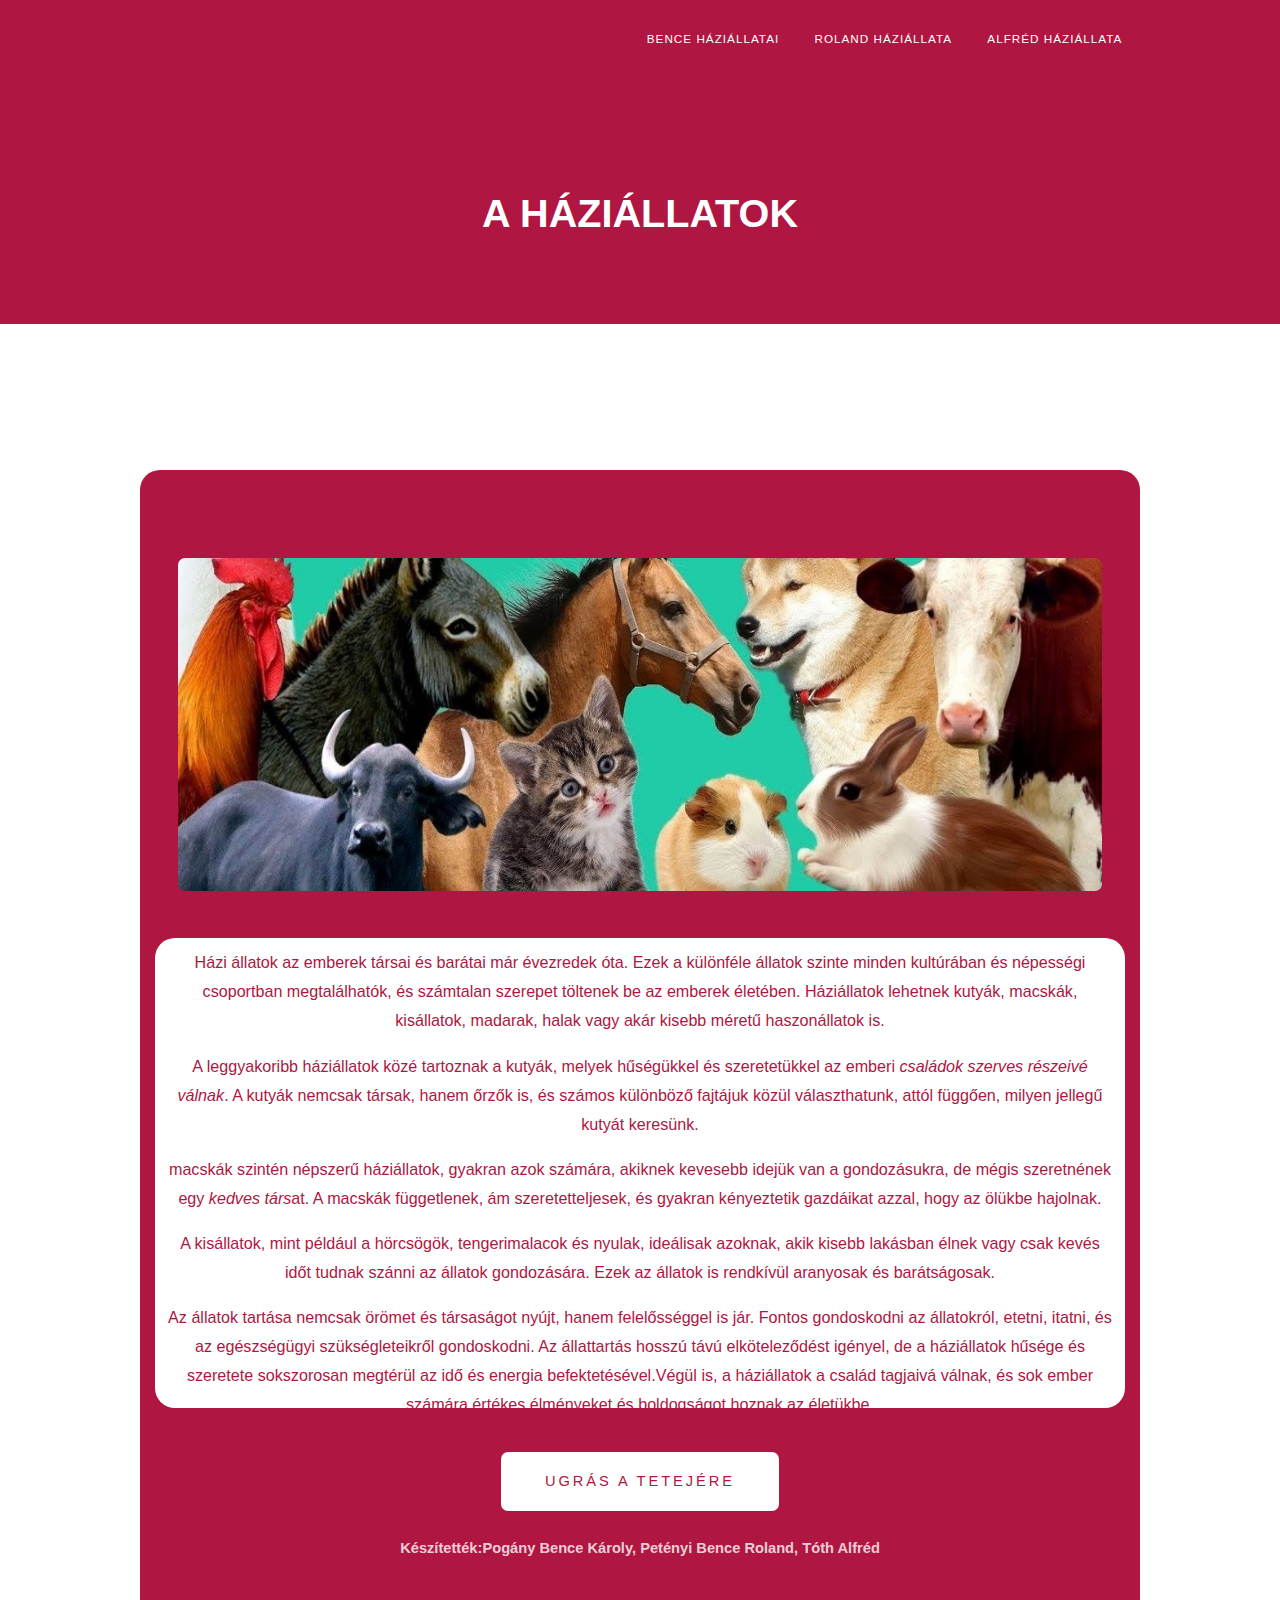
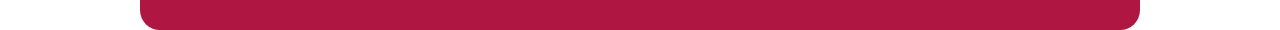
<file: web/index.html>
<!DOCTYPE html>
<html lang="hu">
	<head>
		<link href="https://cdn.jsdelivr.net/npm/bootstrap@5.3.2/dist/css/bootstrap.min.css" rel="stylesheet" integrity="sha384-T3c6CoIi6uLrA9TneNEoa7RxnatzjcDSCmG1MXxSR1GAsXEV/Dwwykc2MPK8M2HN" crossorigin="anonymous">
		
		<meta http-equiv="Content-Type" content="text/html; charset=utf-8" />
		<title>háziállatok</title>
		<meta name="keywords" content="" />
		<link href="style.css" rel="stylesheet" type="text/css"/>


	</head>
	<body>
		<div id="wrapper">
			<div id="header-wrapper">
			<div id="header" class="container">
				<div id="menu">
					<ul>
						<li><a href="tema1/bence.html"  title="Bence háziállatai">Bence háziállatai</a></li>
						<li><a href="tema2/roland.html"  title="Roland háziállata">Roland háziállata</a></li>
						<li><a href="tema3/alfred.html"  title="Alfréd háziállata">Alfréd háziállata</a></li>
					
					</ul>
				</div>
			</div>
			</div>
			<div id="banner">
				<div class="container">
					<div class="title">
						<h2>A háziállatok</h2>
						<span class="byline"></span> 
					</div>
				</div>
			</div>

			
		<div id="page" class="container"></div>
			

			<div id="featured" class="container">	
				
				<div id="extra">
					<div class="row px-3">
						<div class="col-12 px-3">
							<img src="images/háziállatok1.jpeg" alt="" title="" width="1000" height="333" class="my-3 float-end w-98 h-98 m-3 pictures" style="width: 63em;"/>
							
						</div>
					</div>
					<div class="row px-3">
						<div class="col-12 rowcontent">
							<p>Házi állatok az emberek társai és barátai már évezredek óta. Ezek a különféle állatok szinte minden kultúrában és népességi csoportban megtalálhatók, és számtalan szerepet töltenek be az emberek életében. Háziállatok lehetnek <b>kutyák</b>, <b>macskák</b>, <b>kisállatok</b>, <b>madarak</b>, <b>halak</b> vagy akár kisebb méretű haszonállatok is.</p>
							<p>A leggyakoribb háziállatok közé tartoznak a <b>kutyák</b>, melyek hűségükkel és szeretetükkel az emberi <i>családok szerves részeivé válnak</i>. A kutyák nemcsak társak, hanem őrzők is, és számos különböző fajtájuk közül választhatunk, attól függően, milyen jellegű kutyát keresünk.</p>
							<p><b>macskák</b> szintén népszerű háziállatok, gyakran azok számára, akiknek kevesebb idejük van a gondozásukra, de mégis szeretnének egy <i>kedves társ</i>at. A macskák függetlenek, ám szeretetteljesek, és gyakran kényeztetik gazdáikat azzal, hogy az ölükbe hajolnak.</p>
							<p>A kisállatok, mint például a hörcsögök, tengerimalacok és nyulak, ideálisak azoknak, akik kisebb lakásban élnek vagy csak kevés időt tudnak szánni az állatok gondozására. Ezek az állatok is rendkívül aranyosak és barátságosak.</p>
							<p><b>Az állatok tartása nemcsak örömet és társaságot nyújt, hanem felelősséggel is jár.</b> Fontos gondoskodni az állatokról, etetni, itatni, és az egészségügyi szükségleteikről gondoskodni. Az állattartás hosszú távú elköteleződést igényel, de a háziállatok hűsége és szeretete sokszorosan megtérül az idő és energia befektetésével.Végül is, a háziállatok a család tagjaivá válnak, és sok ember számára értékes élményeket és boldogságot hoznak az életükbe.</p>
						</div>
						
					</div>
					<ul class="actions">
						<li><a href="" class="button">Ugrás a tetejére</a></li>
					</ul>
				</div>
				<span style="font-weight: bold;">Készítették:Pogány Bence Károly, Petényi Bence Roland, Tóth Alfréd</span>
		</div>
	
		<script src="https://cdn.jsdelivr.net/npm/bootstrap@5.3.2/dist/js/bootstrap.bundle.min.js" integrity="sha384-C6RzsynM9kWDrMNeT87bh95OGNyZPhcTNXj1NW7RuBCsyN/o0jlpcV8Qyq46cDfL" crossorigin="anonymous"></script>

	</body>
</html>
</file>
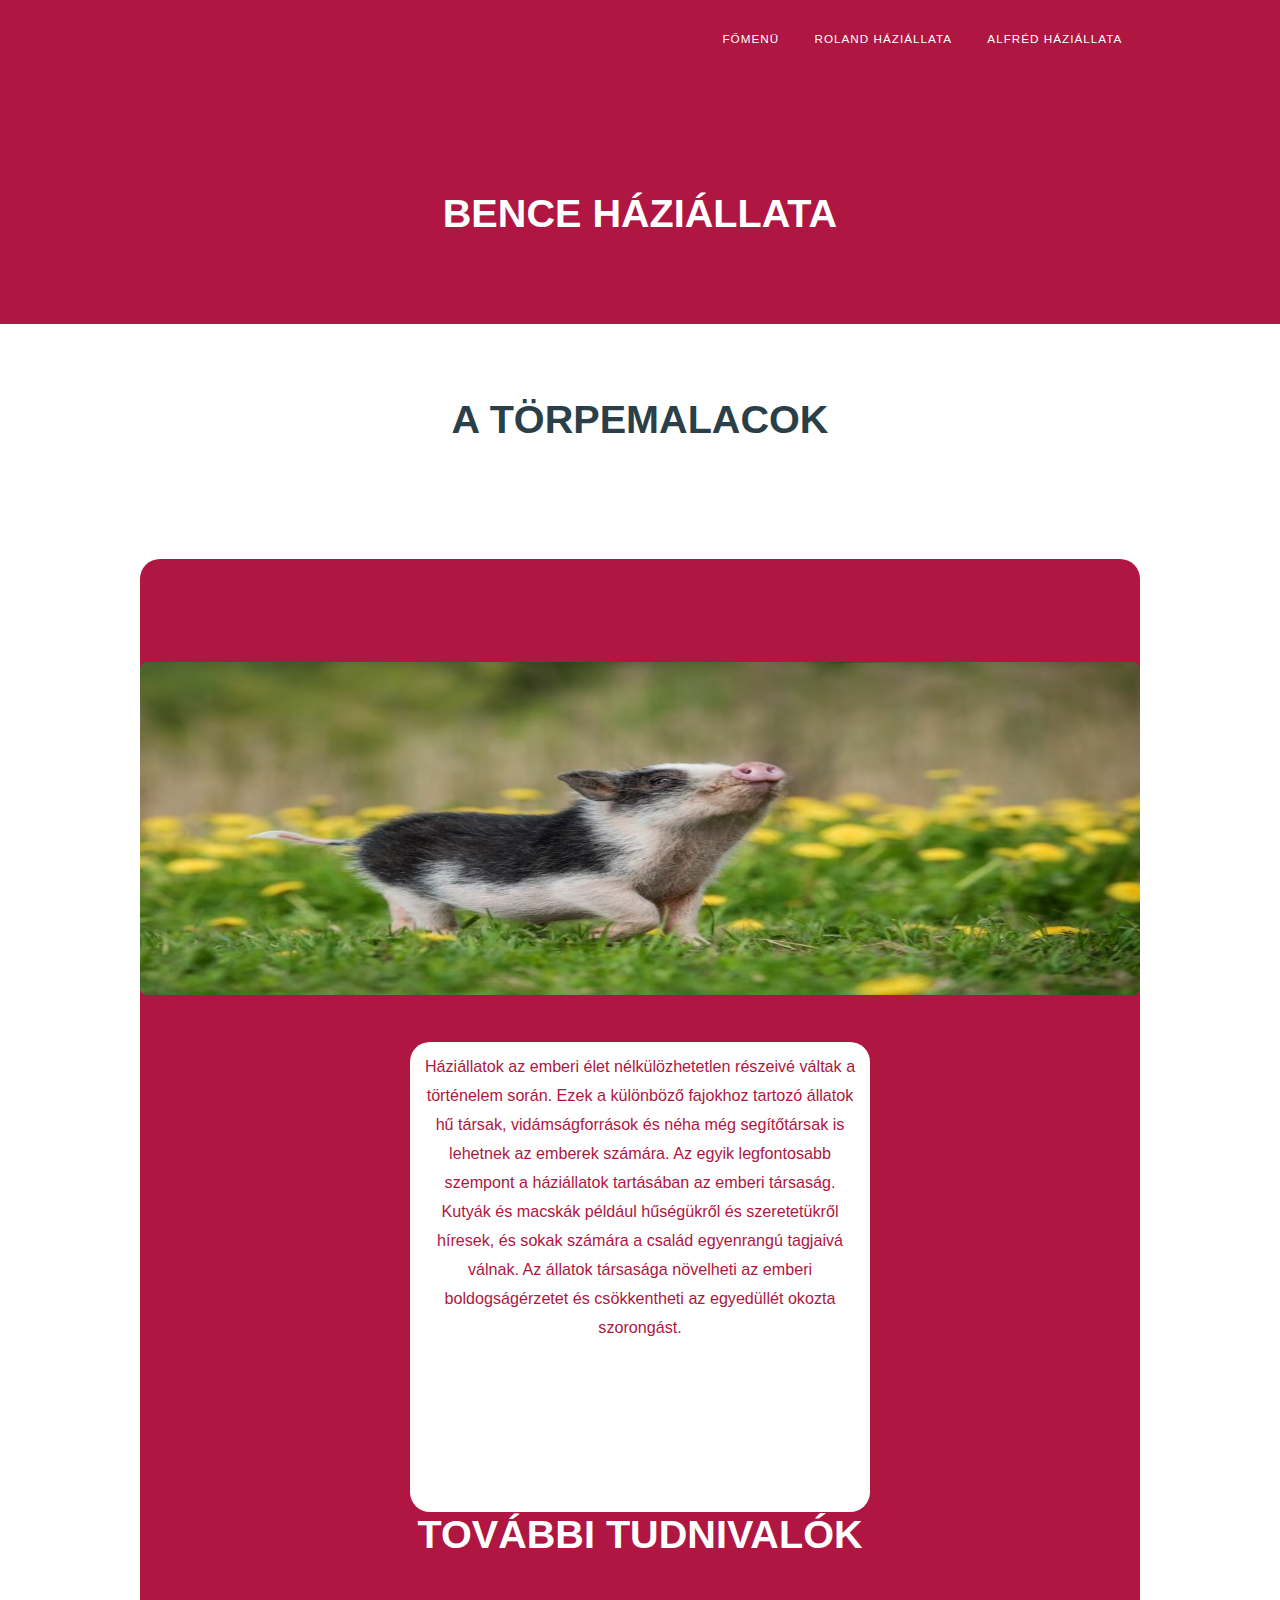
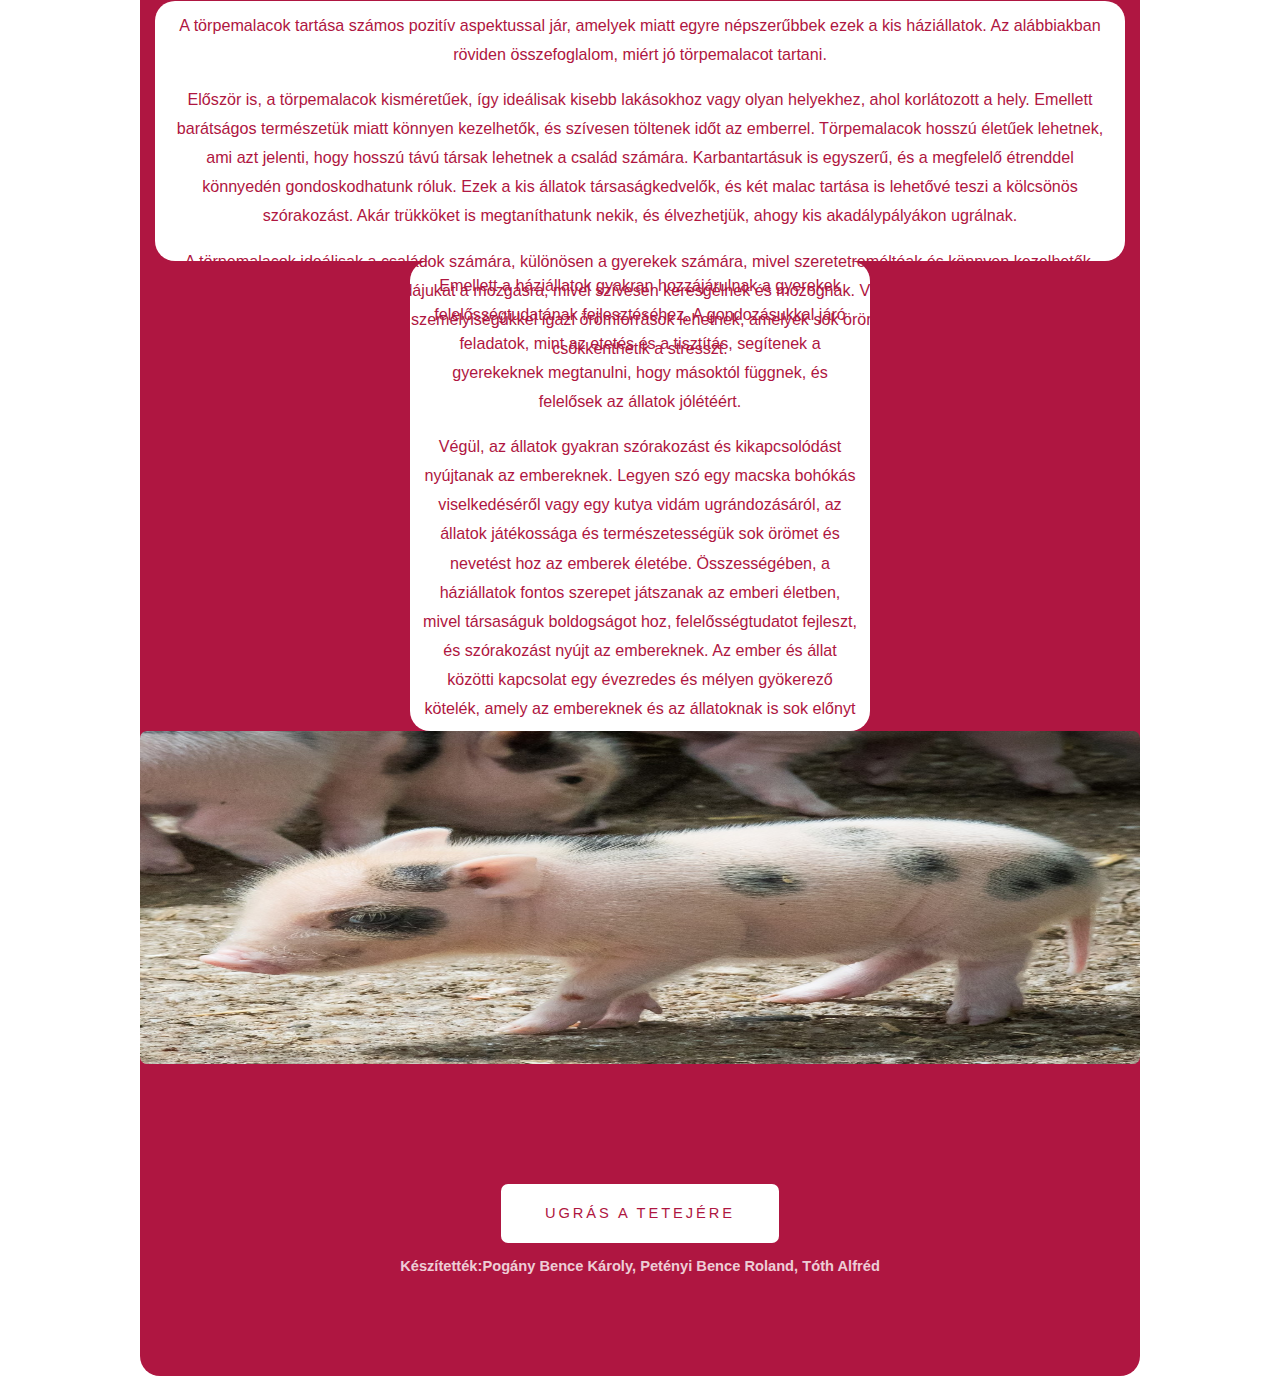
<file: web/tema1/bence.html>
<!DOCTYPE html>
<html lang="hu">
	<head>
		<link href="https://cdn.jsdelivr.net/npm/bootstrap@5.3.2/dist/css/bootstrap.min.css" rel="stylesheet" integrity="sha384-T3c6CoIi6uLrA9TneNEoa7RxnatzjcDSCmG1MXxSR1GAsXEV/Dwwykc2MPK8M2HN" crossorigin="anonymous">
		<meta http-equiv="Content-Type" content="text/html; charset=utf-8" />
		<title>Háziállatok</title>
		<meta name="keywords" content="" />
		<link href="bence.css" rel="stylesheet" type="text/css"/>


	</head>
	<body>
		<div id="wrapper">
			<div id="header-wrapper">
				<div id="header" class="container">
					<div id="menu">
						<ul>
							<li><a href="../index.html" title="főmenü">főmenü</a></li>
							<li><a href="../tema2/roland.html"  title="Roland háziállata">Roland háziállata</a></li>
							<li><a href="../tema3/alfred.html"  title="Alfréd háziállata">Alfréd háziállata</a></li>
						</ul>
					</div>
				</div>
			</div>
			<div id="banner">
				<div class="container">
					<div class="title">
						<h2>Bence háziállata</h2>
					</div>
				</div>
			</div>
		</div>
			
		<div id="page" class="container">
			<div class="title">
				<h2>A Törpemalacok</h2>
					
					
			</div>
		</div>
		<div id="featured" class="container">
			<div id="extra">
				<div class="row px-3">
					<div class="col-6">
						<img src="../images/malac1.jpeg" alt="" width="1000" height="333" class="my-3 float-start w-100 h-100 m-3 pictures"/>
					</div>
					<div class="col-6 col-sm-12 colcontent h-50">
						<p>
							Háziállatok az emberi élet nélkülözhetetlen részeivé váltak a történelem során. Ezek a különböző fajokhoz tartozó állatok hű társak, vidámságforrások és néha még segítőtársak is lehetnek az emberek számára.
							Az egyik legfontosabb szempont a háziállatok tartásában az emberi társaság. Kutyák és macskák például hűségükről és szeretetükről híresek, és sokak számára a család egyenrangú tagjaivá válnak. Az állatok társasága növelheti az emberi boldogságérzetet és csökkentheti az egyedüllét okozta szorongást.
						</p>
					</div>
				</div>
				<div class="title m-5">
					<h2>További tudnivalók</h2>
					<span class="byline"></span> 
				</div>
				<div id="three-column">
					<div class="row px-3">
						<div class="col-12 rowcontent">
							<p>A törpemalacok tartása számos pozitív aspektussal jár, amelyek miatt egyre népszerűbbek ezek a kis háziállatok. Az alábbiakban röviden összefoglalom, miért jó törpemalacot tartani.</p>
							<p>Először is, a törpemalacok kisméretűek, így ideálisak kisebb lakásokhoz vagy olyan helyekhez, ahol korlátozott a hely. Emellett barátságos természetük miatt könnyen kezelhetők, és szívesen töltenek időt az emberrel. Törpemalacok hosszú életűek lehetnek, ami azt jelenti, hogy hosszú távú társak lehetnek a család számára. Karbantartásuk is egyszerű, és a megfelelő étrenddel könnyedén gondoskodhatunk róluk. Ezek a kis állatok társaságkedvelők, és két malac tartása is lehetővé teszi a kölcsönös szórakozást. Akár trükköket is megtaníthatunk nekik, és élvezhetjük, ahogy kis akadálypályákon ugrálnak. </p>
							<p>A törpemalacok ideálisak a családok számára, különösen a gyerekek számára, mivel szeretetreméltóak és könnyen kezelhetők. Emellett ösztönözhetik a gazdájukat a mozgásra, mivel szívesen keresgélnek és mozognak. Végül, a törpemalacok aranyos megjelenésükkel és egyedi személyiségükkel igazi örömforrások lehetnek, amelyek sok örömöt hoznak az életünkbe és csökkenthetik a stresszt.</p>
						</div>
					</div>
					<div class="row px-3">
						<div class="col-6 colcontent">
							<p>Emellett a háziállatok gyakran hozzájárulnak a gyerekek felelősségtudatának fejlesztéséhez. A gondozásukkal járó feladatok, mint az etetés és a tisztítás, segítenek a gyerekeknek megtanulni, hogy másoktól függnek, és felelősek az állatok jólétéért.</p>
							<p>Végül, az állatok gyakran szórakozást és kikapcsolódást nyújtanak az embereknek. Legyen szó egy macska bohókás viselkedéséről vagy egy kutya vidám ugrándozásáról, az állatok játékossága és természetességük sok örömet és nevetést hoz az emberek életébe. Összességében, a háziállatok fontos szerepet játszanak az emberi életben, mivel társaságuk boldogságot hoz, felelősségtudatot fejleszt, és szórakozást nyújt az embereknek. Az ember és állat közötti kapcsolat egy évezredes és mélyen gyökerező kötelék, amely az embereknek és az állatoknak is sok előnyt hoz.</p>
						</div>
						<div class="col-6">
							<img src="../images/malac2.jpg" alt="" width="1000" height="333" class="my-3 float-end w-100 h-100 m-3 pictures"/>
						</div>
					</div>
				</div>
				<ul class="actions">
					<li><a href="" class="button">Ugrás a tetejére</a></li>
				</ul>
				<span style="font-weight: bold;">Készítették:Pogány Bence Károly, Petényi Bence Roland, Tóth Alfréd</span>
			</div>
			
		</div>
		<script src="https://cdn.jsdelivr.net/npm/bootstrap@5.3.2/dist/js/bootstrap.bundle.min.js" integrity="sha384-C6RzsynM9kWDrMNeT87bh95OGNyZPhcTNXj1NW7RuBCsyN/o0jlpcV8Qyq46cDfL" crossorigin="anonymous"></script>
	</body>
</html>
</file>
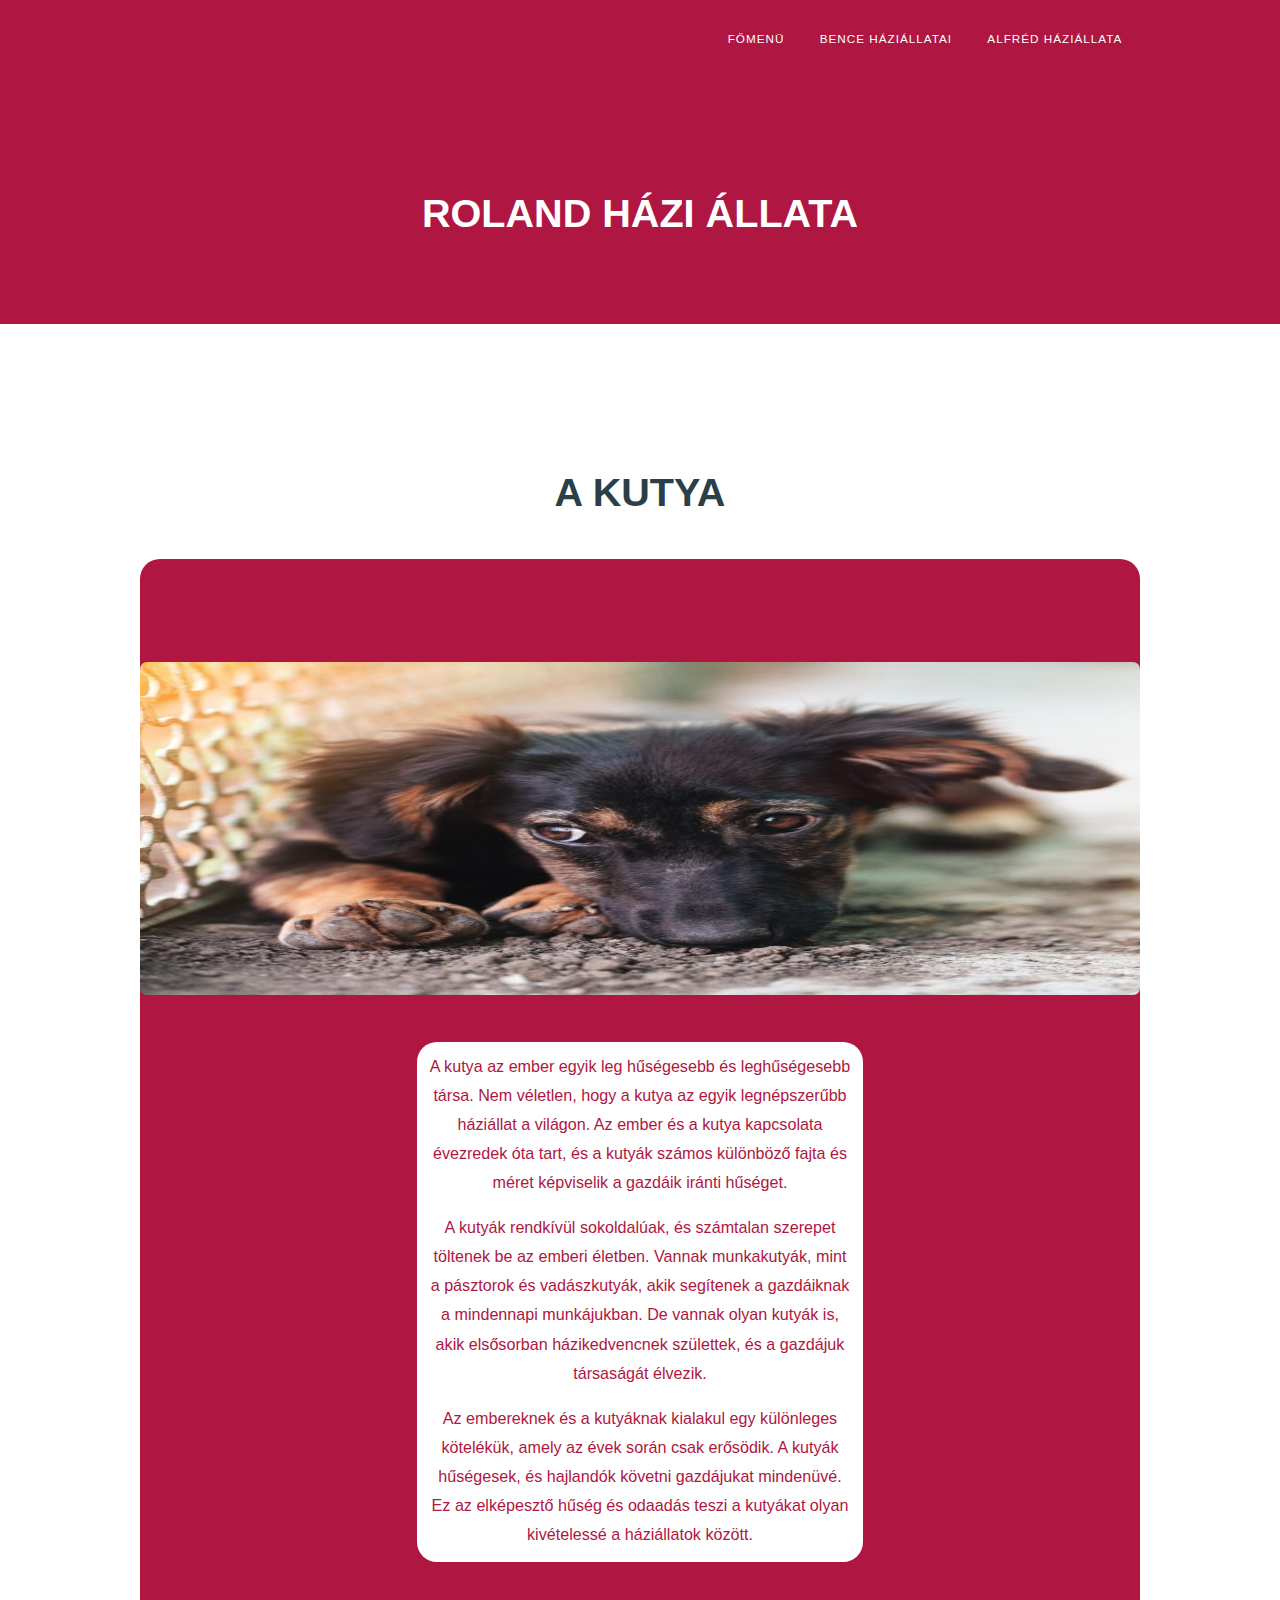
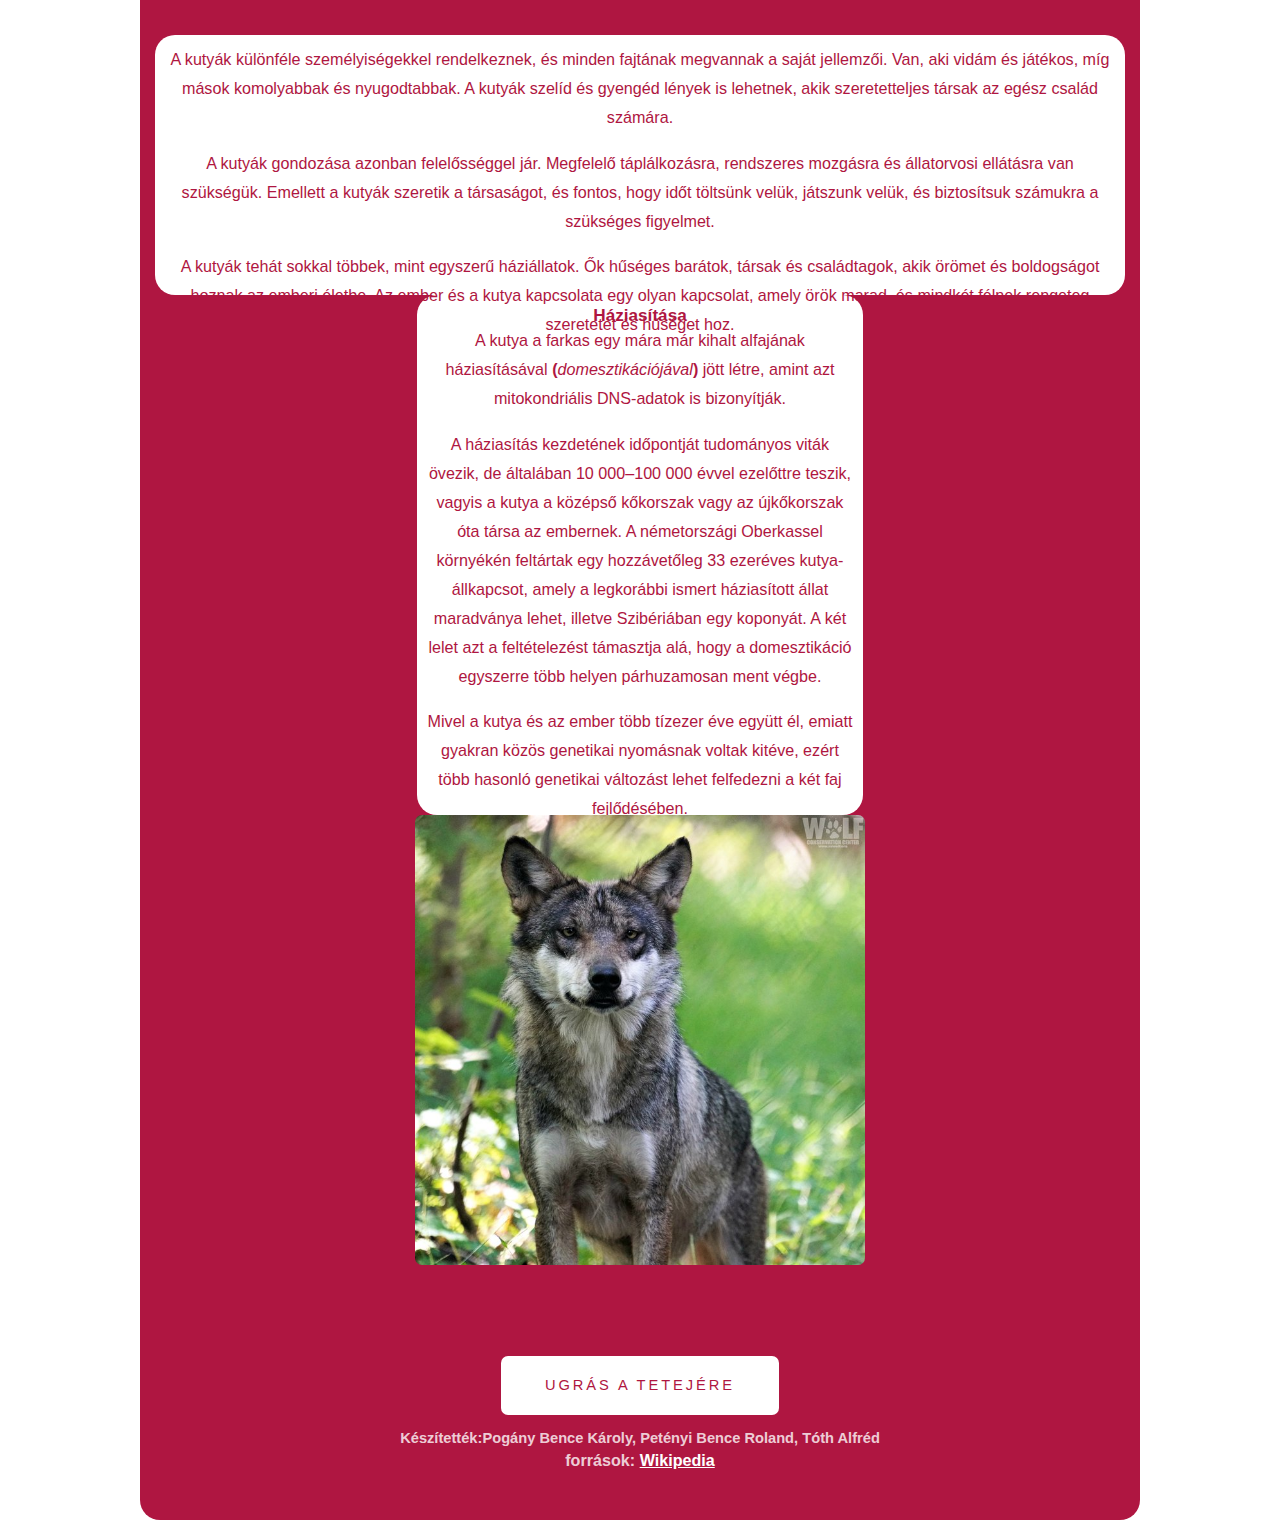
<file: web/tema2/roland.html>
<!DOCTYPE html>
<html lang="hu">
	<head>
		<link href="https://cdn.jsdelivr.net/npm/bootstrap@5.3.2/dist/css/bootstrap.min.css" rel="stylesheet" integrity="sha384-T3c6CoIi6uLrA9TneNEoa7RxnatzjcDSCmG1MXxSR1GAsXEV/Dwwykc2MPK8M2HN" crossorigin="anonymous">
		<meta http-equiv="Content-Type" content="text/html; charset=utf-8" />
		<title></title>
		<meta name="keywords" content="" />
		<link href="roland.css" rel="stylesheet" type="text/css"/>

	</head>
	<body>
		<div id="wrapper">
			<div id="header-wrapper">
			<div id="header" class="container">
				<div id="menu">
					<ul>
						<li><a href="../index.html"  title="főmenü">főmenü</a></li>
						<li><a href="../tema1/bence.html"  title="Bence háziállatai">Bence háziállatai</a></li>
						<li><a href="../tema3/alfred.html"  title="Alfréd háziállata">Alfréd háziállata</a></li>
					</ul>
				</div>
			</div>
			</div>
			<div id="banner">
				<div class="container">
					<div class="title">
						<h2>Roland házi állata</h2>
					</div>
				</div>
			</div>

			
		<div id="page" class="container"></div>
			
		<div class="title">
			<h2 style="text-align: center;">A kutya</h2>	
		</div>
		
		</div>
		<div id="featured" class="container">
			
			<div id="extra">
				<div class="row px-3" >
					<div class="col-6">
						<img src="../images/kutya.jpg" alt="" width="1000" height="333" class="my-3 float-start w-100 h-100 m-3"/>
					</div>
					<div class="col-6 col-sm-12 colcontent">
						<p>A kutya az ember egyik leg hűségesebb és leghűségesebb társa. Nem véletlen, hogy a kutya az egyik legnépszerűbb háziállat a világon. Az ember és a kutya kapcsolata évezredek óta tart, és a kutyák számos különböző fajta és méret képviselik a gazdáik iránti hűséget.</p>
						<p>A kutyák rendkívül sokoldalúak, és számtalan szerepet töltenek be az emberi életben. Vannak munkakutyák, mint a pásztorok és vadászkutyák, akik segítenek a gazdáiknak a mindennapi munkájukban. De vannak olyan kutyák is, akik elsősorban házikedvencnek születtek, és a gazdájuk társaságát élvezik.</p>
						<p>Az embereknek és a kutyáknak kialakul egy különleges kötelékük, amely az évek során csak erősödik. A kutyák hűségesek, és hajlandók követni gazdájukat mindenüvé. Ez az elképesztő hűség és odaadás teszi a kutyákat olyan kivételessé a háziállatok között.</p>
					</div>
				</div>
				</div>
					<div class="row px-3">
						
						<div class="col-12 rowcontent">
							<p>A kutyák különféle személyiségekkel rendelkeznek, és minden fajtának megvannak a saját jellemzői. Van, aki vidám és játékos, míg mások komolyabbak és nyugodtabbak. A kutyák szelíd és gyengéd lények is lehetnek, akik szeretetteljes társak az egész család számára.</p>
							<p>A kutyák gondozása azonban felelősséggel jár. Megfelelő táplálkozásra, rendszeres mozgásra és állatorvosi ellátásra van szükségük. Emellett a kutyák szeretik a társaságot, és fontos, hogy időt töltsünk velük, játszunk velük, és biztosítsuk számukra a szükséges figyelmet.</p>
							<p>A kutyák tehát sokkal többek, mint egyszerű háziállatok. Ők hűséges barátok, társak és családtagok, akik örömet és boldogságot hoznak az emberi életbe. Az ember és a kutya kapcsolata egy olyan kapcsolat, amely örök marad, és mindkét félnek rengeteg szeretetet és hűséget hoz.</p>
						</div>
					</div>

					<div class="m-5"></div>

					<div class="row px-3 ">
						<div class="col-5 col-sm-12 colcontent">
							<h3><span style="font-weight: bold;">Háziasítása</span></h3>
							<p>A kutya a farkas egy mára már kihalt alfajának háziasításával <strong style="font-weight:bold;">(</strong style="font-weight:bold;"><i>domesztikációjával</i><strong style="font-weight:bold;">)</strong style="font-weight:bold;"> jött létre, amint azt mitokondriális DNS-adatok is bizonyítják.</p>
							<p>A háziasítás kezdetének időpontját tudományos viták övezik, de általában 10 000–100 000 évvel ezelőttre teszik, vagyis a kutya a középső kőkorszak vagy az újkőkorszak óta társa az embernek. A németországi Oberkassel környékén feltártak egy hozzávetőleg 33 ezeréves kutya-állkapcsot, amely a legkorábbi ismert háziasított állat maradványa lehet, illetve Szibériában egy koponyát. A két lelet azt a feltételezést támasztja alá, hogy a domesztikáció egyszerre több helyen párhuzamosan ment végbe.</p>
							<p>Mivel a kutya és az ember több tízezer éve együtt él, emiatt gyakran közös genetikai nyomásnak voltak kitéve, ezért több hasonló genetikai változást lehet felfedezni a két faj fejlődésében.</p>
						</div>
						<div class="col-5 my-3 float-end m-3">
							<img src="../images/farkas.jpg" alt="farkas" width="450" height="450" class="my-3 float-end m-3"/>
						</div>
					</div>
				<ul class="actions">
					<li><a href="" class="button">Ugrás a tetejére</a></li>
				</ul>
				<span style="font-weight: bold;">Készítették:Pogány Bence Károly, Petényi Bence Roland, Tóth Alfréd</span>
				<p><span style="font-weight: bold;">források: <a href="https://hu.wikipedia.org/wiki/Kutya" target="_blank">Wikipedia</a></span></p>
			</div>
			
		</div>
		<script src="https://cdn.jsdelivr.net/npm/bootstrap@5.3.2/dist/js/bootstrap.bundle.min.js" integrity="sha384-C6RzsynM9kWDrMNeT87bh95OGNyZPhcTNXj1NW7RuBCsyN/o0jlpcV8Qyq46cDfL" crossorigin="anonymous"></script>
	</body>
</html>
</file>
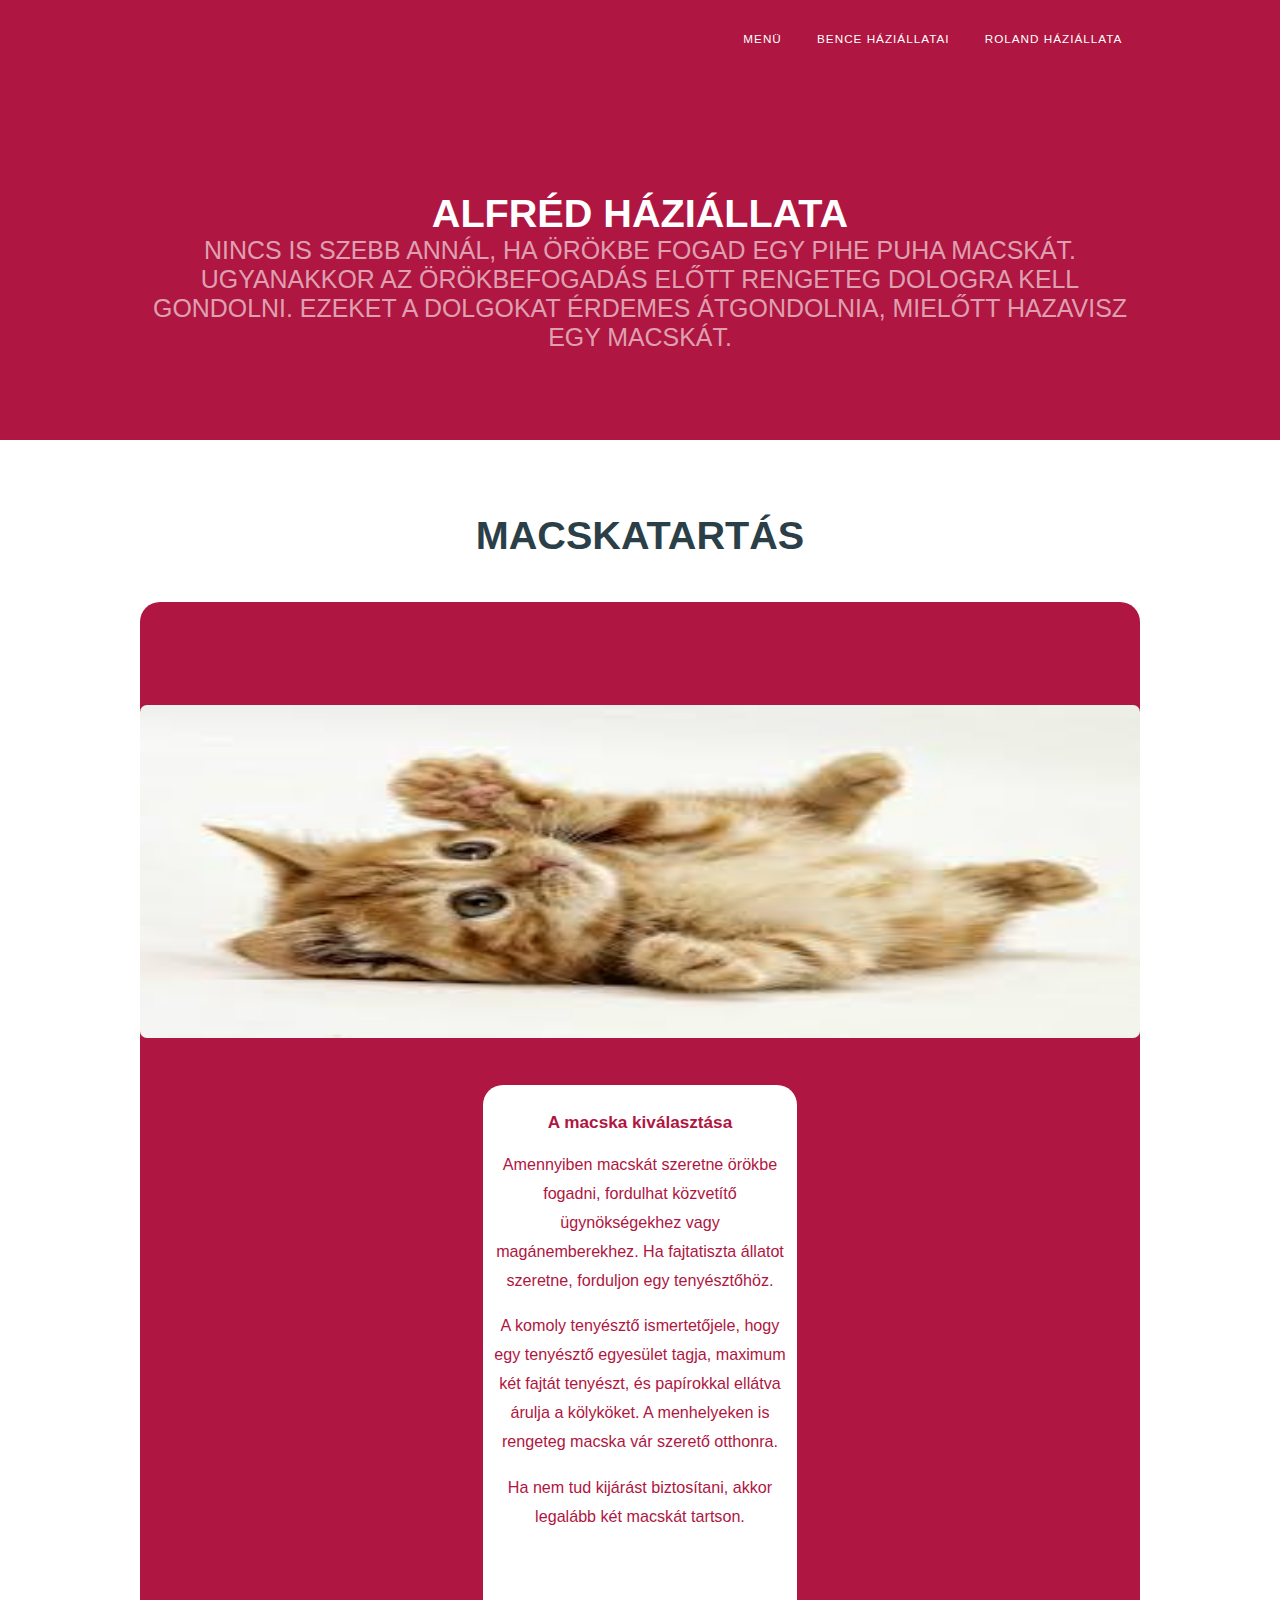
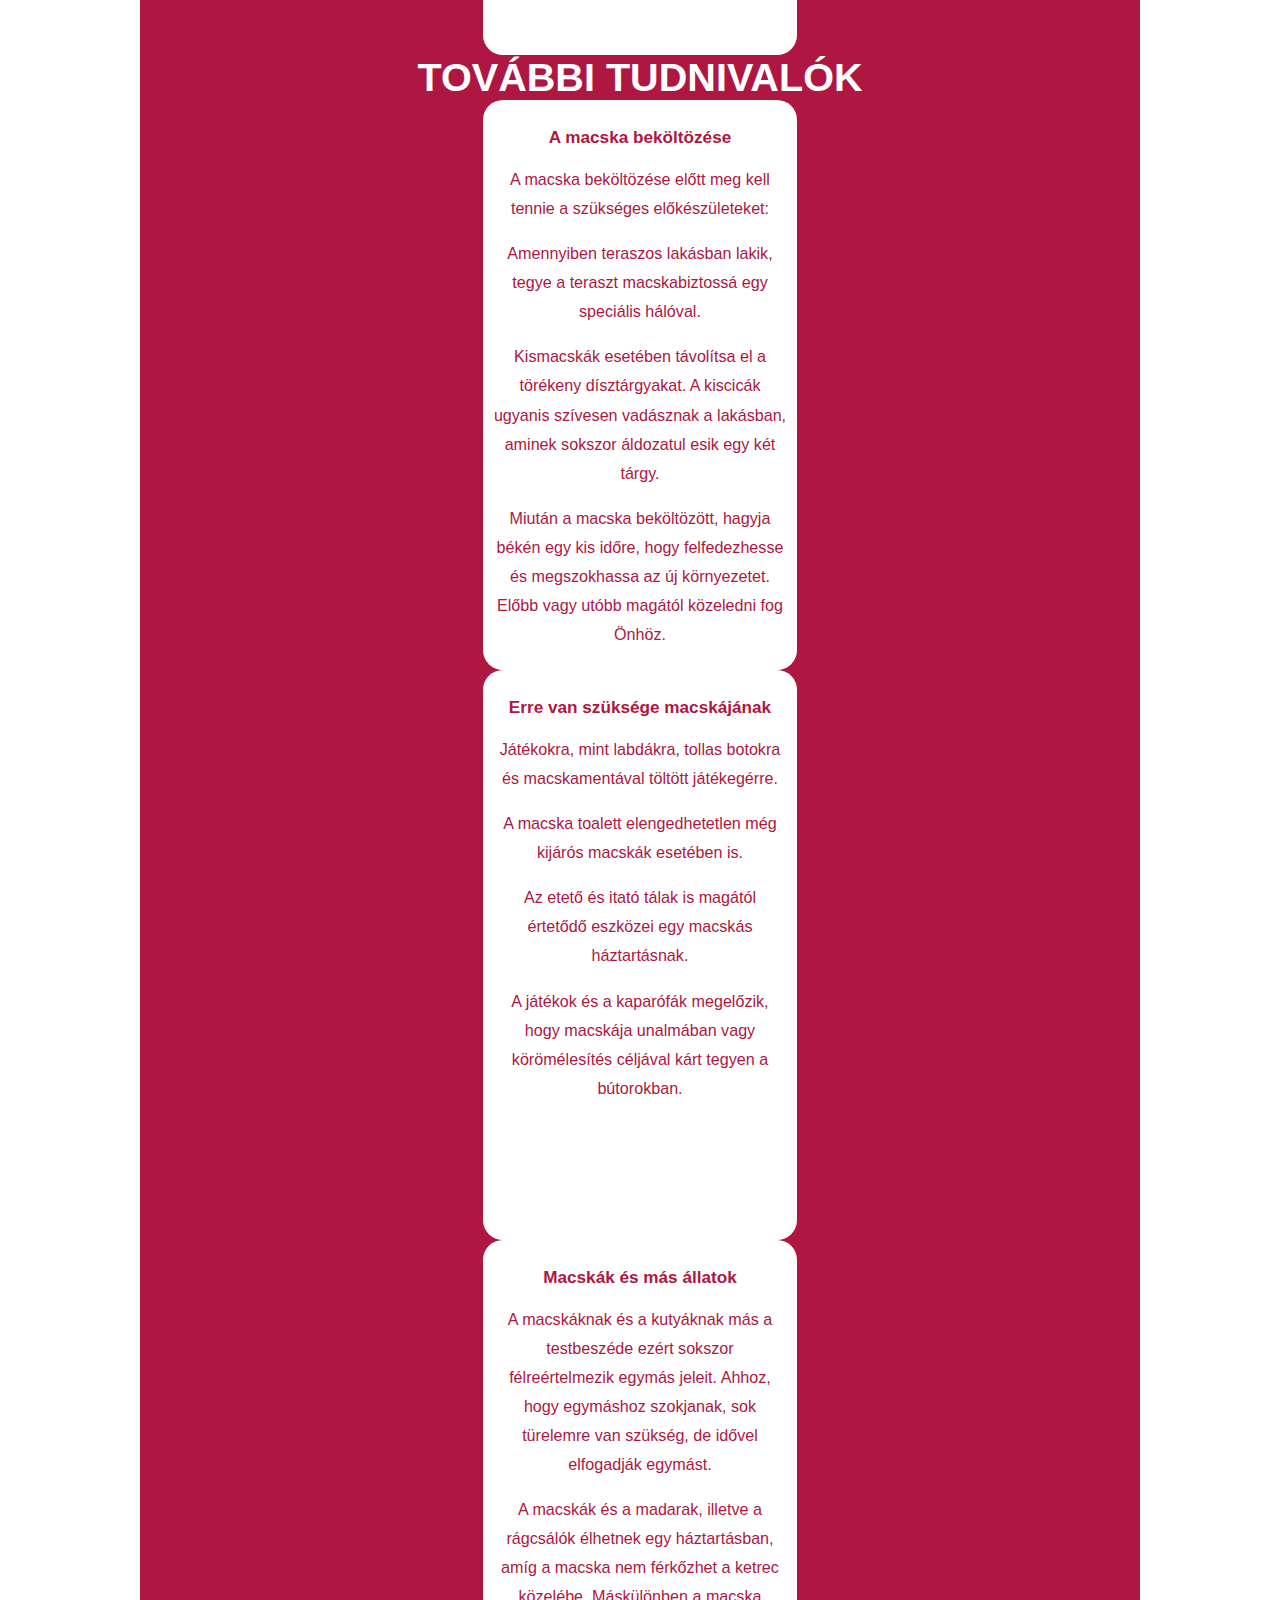
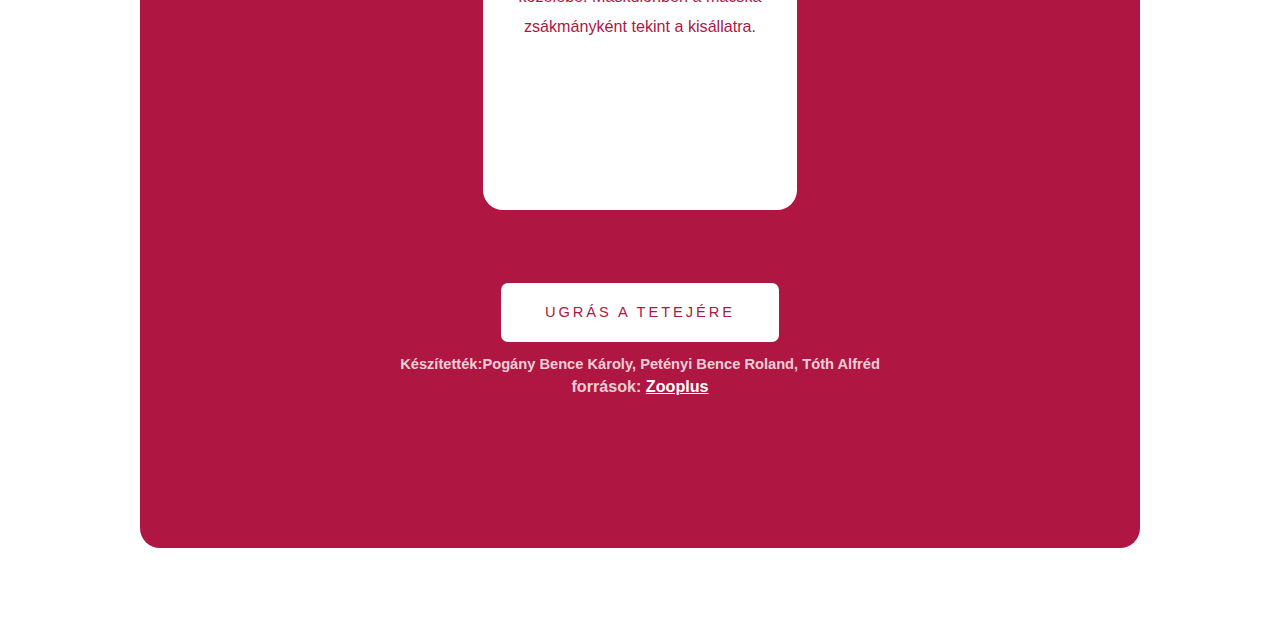
<file: web/tema3/alfred.html>
<!DOCTYPE html>
<html lang="hu">
	<head>
		<link href="https://cdn.jsdelivr.net/npm/bootstrap@5.3.2/dist/css/bootstrap.min.css" rel="stylesheet" integrity="sha384-T3c6CoIi6uLrA9TneNEoa7RxnatzjcDSCmG1MXxSR1GAsXEV/Dwwykc2MPK8M2HN" crossorigin="anonymous">
		<meta http-equiv="Content-Type" content="text/html; charset=utf-8" />
		<title></title>
		<meta name="keywords" content="" />
		<link href="alfred.css" rel="stylesheet" type="text/css"/>

	</head>
	<body>
		<div id="wrapper">
			<div id="header-wrapper">
			<div id="header" class="container">
				<div id="menu">
					<ul>
						<li><a href="../index.html"  title="Külső kábelek">menü</a></li>
						<li><a href="../tema1/bence.html"  title="Bence háziállatai">Bence háziállatai</a></li>
						<li><a href="../tema2/roland.html" title="Roland háziállata">Roland háziállata</a></li>
					
					</ul>
				</div>
			</div>
			</div>
			<div id="banner">
				<div class="container">
					<div class="title">
						<h2>Alfréd háziállata</h2>
						<span class="byline">
							Nincs is szebb annál, ha örökbe fogad egy pihe puha macskát. Ugyanakkor az örökbefogadás előtt rengeteg dologra kell gondolni. Ezeket a dolgokat érdemes átgondolnia, mielőtt hazavisz egy macskát.	
						</span> 
					</div>
				</div>
			</div>

			
			<div id="page" class="container">
			
		<div class="title">
			<h2>Macskatartás</h2>
				<p class="bek1"></p>
				
		</div>

		<div id="featured">
			<div id="extra" class="container">
				<div class="row px-3">
					<div class="col-6">
						<img src="../images/macska.jpg" alt="" width="1000" height="333" class="my-3 float-start w-100 h-100 m-3"/>
					</div>
					<div class="col-6 col-sm-12 colcontent">
						<h3><span style="font-weight: bold;">A macska kiválasztása</span></h3>
						<p>Amennyiben macskát szeretne örökbe fogadni, fordulhat közvetítő ügynökségekhez vagy magánemberekhez. Ha fajtatiszta állatot szeretne, forduljon egy tenyésztőhöz.</p>
						<p>A komoly tenyésztő ismertetőjele, hogy egy tenyésztő egyesület tagja, maximum két fajtát tenyészt, és papírokkal ellátva árulja a kölyköket. A menhelyeken is rengeteg macska vár szerető otthonra.</p>
						<p>Ha nem tud kijárást biztosítani, akkor legalább két macskát tartson.</p>
					</div>
				</div>

				<div class="title m-5">
					<h2>További tudnivalók</h2>
				<div id="three-column">
					<div class="row px-3">
						
					
						<div class="col-4 col-sm-6 colcontent">
							<h3><span style="font-weight: bold;">A macska beköltözése</span></h3>
							<p>A macska beköltözése előtt meg kell tennie a szükséges előkészületeket:</p>
							<p>Amennyiben teraszos lakásban lakik, tegye a teraszt macskabiztossá egy speciális hálóval.</p>
							<p>Kismacskák esetében távolítsa el a törékeny dísztárgyakat. A kiscicák ugyanis szívesen vadásznak a lakásban, aminek sokszor áldozatul esik egy két tárgy.</p>
							<p>Miután a macska beköltözött, hagyja békén egy kis időre, hogy felfedezhesse és megszokhassa az új környezetet. Előbb vagy utóbb magától közeledni fog Önhöz.</p>
						</div>
					
						<div class="col-4 col-sm-6 colcontent">
							<h3><span style="font-weight: bold;">Erre van szüksége macskájának</span></h3>
							<p>Játékokra, mint labdákra, tollas botokra és macskamentával töltött játékegérre.</p>
							<p>A macska toalett elengedhetetlen még kijárós macskák esetében is.</p>
							<p>Az etető és itató tálak is magától értetődő eszközei egy macskás háztartásnak.</p>
							<p>A játékok és a kaparófák megelőzik, hogy macskája unalmában vagy körömélesítés céljával kárt tegyen a bútorokban.</p>
						</div>
					
						<div class="col-4 col-sm-6 colcontent">
							<h3><span style="font-weight: bold;">Macskák és más állatok	</span></h3>
							<p>A macskáknak és a kutyáknak más a testbeszéde ezért sokszor félreértelmezik egymás jeleit. Ahhoz, hogy egymáshoz szokjanak, sok türelemre van szükség, de idővel elfogadják egymást.</p>
							<p>A macskák és a madarak, illetve a rágcsálók élhetnek egy háztartásban, amíg a macska nem férkőzhet a ketrec közelébe. Máskülönben a macska zsákmányként tekint a kisállatra.</p>
						</div>
					</div>
				</div>
				<ul class="actions">
					<li><a href="" class="button">Ugrás a tetejére</a></li>
				</ul>
				<span style="font-weight: bold;">Készítették:Pogány Bence Károly, Petényi Bence Roland, Tóth Alfréd</span>
				<p><span style="font-weight: bold;">források: <a href="https://www.zooplus.hu/magazin/macska-magazin/macskatartas" target="_blank">Zooplus</a></span></p>
			</div>
			
		</div>

		<script src="https://cdn.jsdelivr.net/npm/bootstrap@5.3.2/dist/js/bootstrap.bundle.min.js" integrity="sha384-C6RzsynM9kWDrMNeT87bh95OGNyZPhcTNXj1NW7RuBCsyN/o0jlpcV8Qyq46cDfL" crossorigin="anonymous"></script>
	</body>
</html>
</file>
<file: web/style.css>
html, body
	{
		height: 100%;
	}
	
	body
	{
		margin: 0px;
		padding: 0px;
		background: #333333;
		font-family: 'Varela', sans-serif;
		font-size: 11pt;
		font-weight: 300;
		color: #656565;
	}
	
	
	h1, h2, h3
	{
		margin: 0;
		padding: 0;
		font-weight: 700;
		color: #2B3F48;
	}
	
	p{
		font-size: 110%;
	}

	p, ol, ul
	{
		margin-top: 0;
	}
	
	ol, ul
	{
		padding: 0;
		list-style: none;
	}
	
	ul.actions
	{
		text-align: center;
	}
		
		
	
	p
	{
		line-height: 180%;
	}
	
	
	a
	{
		color: #0000FF;
	}
	
	a:hover
	{
		text-decoration: none;
	}
	
	.container
	{
		overflow: hidden;
		margin: 0em auto;
		width: 1000px;
	}
	
	.image
	{
		display: inline-block;
	}
	
	.image img
	{
		display: block;
		width: 100%;
	}
	
	.image-full
	{
		display: block;
		width: 100%;
		margin: 0 0 2em 0;
	}
	
	.image-left
	{
		float: left;
		margin: 0 2em 2em 0;
	}
	
	.image-centered
	{
		display: block;
		margin: 0 0 2em 0;
	}
	
	.image-centered img
	{
		margin: 0 auto;
		width: auto;
	}

	ul.staff
	{
		margin-bottom: 3em;
	}

	ul.staff li
	{
		display: inline-block;
	}
	
	ul.staff li img
	{
		width: 80%;
		border-radius: 50%;
	}

	ul.contact
	{
		margin: 0;
		padding: 2em 0em 0em 0em;
		list-style: none;
	}
	
	ul.contact li
	{
		display: inline-block;
		padding: 0em 0.30em;
		font-size: 1em;
	}
	
	ul.contact li span
	{
		display: none;
		margin: 0;
		padding: 0;
	}
	
	ul.contact li a
	{
		color: #FFF;
	}
	
	ul.contact li a:before
	{
		display: inline-block;
		background: #3f3f3f;
		width: 40px;
		height: 40px;
		line-height: 40px;
		border-radius: 20px;
		text-align: center;
		color: #FFFFFF;
	}
	


	.button
	{
		display: inline-block;
		padding: 0em 3em;
		background: #af1641;
		border-radius: 7px;
		letter-spacing: 0.20em;
		line-height: 4em;
		text-decoration: none;
		text-transform: uppercase;
		font-weight: 400;
		font-size: 1em;
		color: #FFF;
	}
	
	.button:before
	{
		display: inline-block;
		background: #FFC31F;
		margin-right: 1em;
		width: 40px;
		height: 40px;
		line-height: 40px;
		border-radius: 20px;
		text-align: center;
		color: #272925;
	}

	.title
	{
		margin-bottom: 3em;
	}
	
	.title h2
	{
		text-transform: uppercase;
		font-size: 2.7em;
	}
	
	.title .byline
	{
		font-size: 1.7em;
		color: #6F6F6F;
	}
		
	.box1,
	.box2,
	.box3,
	.box4
	{
		width: 235px;
	}
	
.box1,.box2,.box3{
					float: left;
					margin-right: 20px;
	}
	
	.box4
	{
		float: right;
	}
	
	.boxA,
	.boxB,
	.boxC
	{
		width: 320px;
	}

	.boxA,
	.boxB
	{
		float: left;
		margin-right: 20px;
	}
	
	.boxC
	{
		float: right;
	}

	.tbox1,
	.tbox2
	{
		width: 575px;
	}
	
	.tbox1
	{
		float: left;
	}

	.tbox2
	{
		float: right;
	}
	
	#wrapper
	{
		background: #FFF;
	}

	#header-wrapper
	{
		background: #af1641;
	}

	#header
	{
		position: relative;
		padding: 3em 0em;
	}

	#logo
	{
		position: absolute;
		top: 1em;
		left: 0;
	}
	
	#logo h1
	{
		color: #FFF;
	}
	
	#logo a
	{
		text-decoration: none;
		text-transform: uppercase;
		color: #FFF;
	}

	#menu
	{
		position: absolute;
		top: 2em;
		right: 0;
	}
	
	#menu ul
	{
		display: inline-block;
	}
	
	#menu li
	{
		display: block;
		float: left;
		text-align: center;
	}
	
	#menu li a, #menu li span
	{
		padding: 1em 1.5em;
		letter-spacing: 1px;
		text-decoration: none;
		text-transform: uppercase;
		font-size: 0.8em;
		color: #FFF;
	}
	
	#menu li:hover a, #menu li.active a, #menu li.active span
	{
		background: #dc572e;
		border-radius: 7px;
		color: #FFF;
	}
	
	#menu .current_page_item a
	{
		background: #af1641;
		color: #FFF;
	}
	
	#banner
	{
		overflow: hidden;
		padding: 7em 0em 5em 0em;
		background: #af1641;
		background-size: cover;
		text-align: center;
		color: rgba(255,255,255,.8);
	}

	#banner .title
	{
		margin-bottom: 1em;
		text-transform: uppercase !important;
	}

	#banner .title h2
	{
		color: #FFF;
	}

	#banner .title .byline
	{
		color: rgba(255,255,255,.6);
	}
	
	#banner .button
	{
		margin-top: 3em;
		background: #dc572e !important;
	}


	#page
	{
		padding: 5em 0em;
		text-align: center;
	}
	
	#page .button
	{
		margin-top: 2em;
		display: inline-block;
		text-align: center;
	}

	#featured
	{
		overflow: hidden;
		padding: 5em 0em;
		background: #af1641;
		color: rgba(255,255,255,.8);
		text-align: center;
		border-radius: 20px;
	}

	#featured a
	{
		color: rgba(255,255,255,1);
	}
	
	#featured .button
	{
		background: #FFF;
		margin-top: 3em;
		font-size: 1em;
		color: #af1641;
	}

	#featured img
	{
		margin-bottom: 3em;
		border-radius: 7px;
	}

	#featured .title h2
	{
		color: #FFF;
	}

	#featured .title .byline
	{
		color: rgba(255,255,255,.6);
	}

.box
{
	padding: 3em 2em 2em 2em;
	border: 1px solid rgba(0,0,0,0.1);
	border-radius: 8px;
		text-align: center;
}


	#extra
	{
		overflow: hidden;
		padding: 1em 0em;
	}
	
	#extra .title
	{
		text-align: center;
	}
	



#forrasok{
	float:left;
}

.rowcontent{
	background-color: white;
	color: #af1641;
	border-radius: 20px;
	padding: 1%;
	height: 450px;
	margin: auto;
	display: block;
	width: 95%;
}
.pictures{
	border-radius: 20px;
}
</file>
<file: web/tema1/bence.css>
html, body
	{
		height: 100%;
	}
	
	body
	{
		margin: 0px;
		padding: 0px;
		background: #ffffff;
		font-family: 'Varela', sans-serif;
		font-size: 11pt;
		font-weight: 300;
		color: #656565;
	}
	p{
		font-size: 110%;
	}
	
	h1, h2, h3
	{
		margin: 0;
		padding: 0;
		font-weight: 700;
		color: #2B3F48;
	}
	
	h3{
		color: #af1641;
	}
	
	p, ol, ul
	{
		margin-top: 0;
	}
	
	ol, ul
	{
		padding: 0;
		list-style: none;
	}
	
	ul.actions
	{
		text-align: center;
	}
		
	p
	{
		line-height: 180%;
	}
	
	
	a
	{
		color: #0000FF;
	}
	
	a:hover
	{
		text-decoration: none;
	}
	
	.container
	{
		overflow: hidden;
		margin: 0em auto;
		width: 1000px;
	}
	
	.image
	{
		display: inline-block;
	}
	
	.image img
	{
		display: block;
		width: 100%;
	}
	
	.image-full
	{
		display: block;
		width: 100%;
		margin: 0 0 2em 0;
	}
	
	.image-left
	{
		float: left;
		margin: 0 2em 2em 0;
	}
	
	.image-centered
	{
		display: block;
		margin: 0 0 2em 0;
	}
	
	.image-centered img
	{
		margin: 0 auto;
		width: auto;
	}

	ul.staff
	{
		margin-bottom: 3em;
	}

	ul.staff li
	{
		display: inline-block;
	}
	
	ul.staff li img
	{
		width: 80%;
		border-radius: 50%;
	}

	ul.contact
	{
		margin: 0;
		padding: 2em 0em 0em 0em;
		list-style: none;
	}
	
	ul.contact li
	{
		display: inline-block;
		padding: 0em 0.30em;
		font-size: 1em;
	}
	
	ul.contact li span
	{
		display: none;
		margin: 0;
		padding: 0;
	}
	
	ul.contact li a
	{
		color: #FFF;
	}
	
	ul.contact li a:before
	{
		display: inline-block;
		background: #3f3f3f;
		width: 40px;
		height: 40px;
		line-height: 40px;
		border-radius: 20px;
		text-align: center;
		color: #FFFFFF;
	}
	
	ul.contact li a.icon-twitter:before { background: #2DAAE4; }
	ul.contact li a.icon-facebook:before { background: #39599F; }
	ul.contact li a.icon-dribbble:before { background: #C4376B;	}
	ul.contact li a.icon-tumblr:before { background: #31516A; }
	ul.contact li a.icon-rss:before { background: #F2600B; }

	.button
	{
		display: inline-block;
		padding: 0em 3em;
		background: #af1641;
		border-radius: 7px;
		letter-spacing: 0.20em;
		line-height: 4em;
		text-decoration: none;
		text-transform: uppercase;
		font-weight: 400;
		font-size: 1em;
		color: #FFF;
	}
	
	.button:before
	{
		display: inline-block;
		background: #FFC31F;
		margin-right: 1em;
		width: 40px;
		height: 40px;
		line-height: 40px;
		border-radius: 20px;
		text-align: center;
		color: #272925;
	}

	.title
	{
		margin-bottom: 3em;
	}
	
	.title h2
	{
		text-transform: uppercase;
		font-size: 2.7em;
	}
	
	.title .byline
	{
		font-size: 1.7em;
		color: #6F6F6F;
	}
		
	.box1,
	.box2,
	.box3,
	.box4
	{
		width: 235px;
	}
	
.box1,.box2,.box3{
					float: left;
					margin-right: 20px;
	}
	
	.box4
	{
		float: right;
	}
	
	.boxA,
	.boxB,
	.boxC
	{
		width: 320px;
	}

	.boxA,
	.boxB
	{
		float: left;
		margin-right: 20px;
	}
	.boxD{
		margin:20px;
		float :right;
	}
	
	.boxC
	{
		float: right;
	}

	.tbox1,
	.tbox2
	{
		width: 575px;
	}
	
	.tbox1
	{
		float: left;
	}

	.tbox2
	{
		float: right;
	}
	
	#wrapper
	{
		background: #FFF;
	}

	#header-wrapper
	{
		background: #af1641;
	}

	#header
	{
		position: relative;
		padding: 3em 0em;
	}

	#logo
	{
		position: absolute;
		top: 1em;
		left: 0;
	}
	
	#logo h1
	{
		color: #FFF;
	}
	
	#logo a
	{
		text-decoration: none;
		text-transform: uppercase;
		color: #FFF;
	}

	#menu
	{
		position: absolute;
		top: 2em;
		right: 0;
	}
	
	#menu ul
	{
		display: inline-block;
	}
	
	#menu li
	{
		display: block;
		float: left;
		text-align: center;
	}
	
	#menu li a, #menu li span
	{
		padding: 1em 1.5em;
		letter-spacing: 1px;
		text-decoration: none;
		text-transform: uppercase;
		font-size: 0.8em;
		color: #FFF;
	}
	
	#menu li:hover a, #menu li.active a, #menu li.active span
	{
		background: #dc572e;
		border-radius: 7px;
		color: #FFF;
	}
	
	#menu .current_page_item a
	{
		background: #af1641;
		color: #FFF;
	}

	#banner
	{
		overflow: hidden;
		padding: 7em 0em 5em 0em;
		background: #af1641;
		background-size: cover;
		text-align: center;
		color: rgba(255,255,255,.8);
	}

	#banner .title
	{
		margin-bottom: 1em;
		text-transform: uppercase !important;
	}

	#banner .title h2
	{
		color: #FFF;
	}

	#banner .title .byline
	{
		color: rgba(255,255,255,.6);
	}
	
	#banner .button
	{
		margin-top: 3em;
		background: #dc572e !important;
	}


	#page
	{
		padding: 5em 0em;
		text-align: center;
	}
	
	#page .button
	{
		margin-top: 2em;
		display: inline-block;
		text-align: center;
	}

	#featured
	{
		overflow: hidden;
		padding: 2em 0em;
		background: #af1641;
		color: rgba(255,255,255,.8);
		text-align: center;
		border-radius: 20px;
	}

	#featured a
	{
		color: rgba(255,255,255,1);
	}
	
	#featured .button
	{
		background: #FFF;
		margin-top: 3em;
		font-size: 1em;
		color: #af1641;
	}

	#featured img
	{
		margin-bottom: 3em;
		border-radius: 7px;
	}

	#featured .title h2
	{
		color: #FFF;
	}

	#featured .title .byline
	{
		color: rgba(255,255,255,.6);
	}

.box
{
	padding: 3em 2em 2em 2em;
	border: 1px solid rgba(0,0,0,0.1);
	border-radius: 8px;
		text-align: center;
}


	#extra
	{
		overflow: hidden;
		padding: 5em 0em;
	}
	
	#extra .title
	{
		text-align: center;
	}
	
	#extra .button
	{
		margin-top: 5em;
	}
	
	#extra .fa
	{
		display: block;
		margin-bottom: 0.5em;
		text-align: center;
		font-size: 3em;
	}



	.colcontent{
		background-color: white;
		color: #af1641;
		border-radius: 20px;
		padding: 1%;
		width:30em;
		height: 450px;
		margin: auto;
		display: block;
	}

	.rowcontent{
		background-color: white;
		color: #af1641;
		border-radius: 20px;
		padding: 1%;
		height: 240px;
		margin: auto;
		display: block;
		width: 95%;
	}

	.pictures{
		border-radius: 20px;
	}
</file>
<file: web/tema2/roland.css>
html, body
	{
		height: 100%;
	}
	
	body
	{
		margin: 0px;
		padding: 0px;
		background: #ffffff;
		font-family: 'Varela', sans-serif;
		font-size: 11pt;
		font-weight: 300;
		color: #656565;
	}
	p{
		font-size: 110%;
	}
	
	h1, h2, h3
	{
		margin: 0;
		padding: 0;
		font-weight: 700;
		color: #2B3F48;
	}

	h3{
		color: #af1641;
	}
	#list{
		text-align: center;
		font-weight: bold;
	}
	
	p, ol, ul
	{
		margin-top: 0;
	}
	
	ol, ul
	{
		padding: 0;
		list-style: none;
	}
	
	ul.actions
	{
		text-align: center;
	}
		
	p
	{
		line-height: 180%;
	}
	
	
	a
	{
		color: #0000FF;
	}
	
	a:hover
	{
		text-decoration: none;
	}
	
	.container
	{
		overflow: hidden;
		margin: 0em auto;
		width: 1000px;
	}
	
	.image
	{
		display: inline-block;
	}
	
	.image img
	{
		display: block;
		width: 100%;
	}
	
	.image-full
	{
		display: block;
		width: 100%;
		margin: 0 0 2em 0;
	}
	
	.image-left
	{
		float: left;
		margin: 0 2em 2em 0;
	}
	
	.image-centered
	{
		display: block;
		margin: 0 0 2em 0;
	}
	
	.image-centered img
	{
		margin: 0 auto;
		width: auto;
	}

	ul.staff
	{
		margin-bottom: 3em;
	}

	ul.staff li
	{
		display: inline-block;
	}
	
	ul.staff li img
	{
		width: 80%;
		border-radius: 50%;
	}

	ul.contact
	{
		margin: 0;
		padding: 2em 0em 0em 0em;
		list-style: none;
	}
	
	ul.contact li
	{
		display: inline-block;
		padding: 0em 0.30em;
		font-size: 1em;
	}
	
	ul.contact li span
	{
		display: none;
		margin: 0;
		padding: 0;
	}
	
	ul.contact li a
	{
		color: #FFF;
	}
	
	ul.contact li a:before
	{
		display: inline-block;
		background: #3f3f3f;
		width: 40px;
		height: 40px;
		line-height: 40px;
		border-radius: 20px;
		text-align: center;
		color: #FFFFFF;
	}
	
	ul.contact li a.icon-twitter:before { background: #2DAAE4; }
	ul.contact li a.icon-facebook:before { background: #39599F; }
	ul.contact li a.icon-dribbble:before { background: #C4376B;	}
	ul.contact li a.icon-tumblr:before { background: #31516A; }
	ul.contact li a.icon-rss:before { background: #F2600B; }

	.button
	{
		display: inline-block;
		padding: 0em 3em;
		background: #af1641;
		border-radius: 7px;
		letter-spacing: 0.20em;
		line-height: 4em;
		text-decoration: none;
		text-transform: uppercase;
		font-weight: 400;
		font-size: 1em;
		color: #FFF;
	}
	
	.button:before
	{
		display: inline-block;
		background: #FFC31F;
		margin-right: 1em;
		width: 40px;
		height: 40px;
		line-height: 40px;
		border-radius: 20px;
		text-align: center;
		color: #272925;
	}

	.title
	{
		margin-bottom: 3em;
	}
	
	.title h2
	{
		text-transform: uppercase;
		font-size: 2.7em;
	}
	
	.title .byline
	{
		font-size: 1.7em;
		color: #6F6F6F;
	}
		
	.box1,
	.box2,
	.box3,
	.box4
	{
		width: 235px;
	}
	
.box1,.box2,.box3{
					float: left;
					margin-right: 20px;
	}
	
	.box4
	{
		float: right;
	}
	
	.boxA,
	.boxB,
	.boxC
	{
		width: 320px;
	}

	.boxA,
	.boxB
	{
		float: left;
		margin-right: 20px;
	}
	.boxD{
		margin:20px;
		float :right;
	}
	.boxE{
		float:right;
	}
	
	.boxC
	{
		float: right;
	}

	.tbox1,
	.tbox2
	{
		width: 575px;
	}
	
	.tbox1
	{
		float: left;
	}

	.tbox2
	{
		float: right;
	}
	
	#wrapper
	{
		background: #FFF;
	}

	#header-wrapper
	{
		background: #af1641;
	}

	#header
	{
		position: relative;
		padding: 3em 0em;
	}

	#logo
	{
		position: absolute;
		top: 1em;
		left: 0;
	}
	
	#logo h1
	{
		color: #FFF;
	}
	
	#logo a
	{
		text-decoration: none;
		text-transform: uppercase;
		color: #FFF;
	}

	#menu
	{
		position: absolute;
		top: 2em;
		right: 0;
	}
	
	#menu ul
	{
		display: inline-block;
	}
	
	#menu li
	{
		display: block;
		float: left;
		text-align: center;
	}
	
	#menu li a, #menu li span
	{
		padding: 1em 1.5em;
		letter-spacing: 1px;
		text-decoration: none;
		text-transform: uppercase;
		font-size: 0.8em;
		color: #FFF;
	}
	
	#menu li:hover a, #menu li.active a, #menu li.active span
	{
		background: #dc572e;
		border-radius: 7px;
		color: #FFF;
	}
	
	#menu .current_page_item a
	{
		background: #af1641;
		color: #FFF;
	}

	#banner
	{
		overflow: hidden;
		padding: 7em 0em 5em 0em;
		background: #af1641;
		background-size: cover;
		text-align: center;
		color: rgba(255,255,255,.8);
	}

	#banner .title
	{
		margin-bottom: 1em;
		text-transform: uppercase !important;
	}

	#banner .title h2
	{
		color: #FFF;
	}

	#banner .title .byline
	{
		color: rgba(255,255,255,.6);
	}
	
	#banner .button
	{
		margin-top: 3em;
		background: #dc572e !important;
	}


	#page
	{
		padding: 5em 0em;
		text-align: center;
		border-radius: 20px;
	}
	
	#page .button
	{
		margin-top: 2em;
		display: inline-block;
		text-align: center;
	}

	#featured
	{
		overflow: hidden;
		padding: 2em 0em;
		background: #af1641;
		color: rgba(255,255,255,.8);
		text-align: center;
		border-radius: 20px;
	}

	#featured a
	{
		color: rgba(255,255,255,1);
	}
	
	#featured .button
	{
		background: #FFF;
		margin-top: 3em;
		font-size: 1em;
		color: #af1641;
	}

	#featured img
	{
		margin-bottom: 3em;
		border-radius: 7px;
	}

	#featured .title h2
	{
		color: #FFF;
	}

	#featured .title .byline
	{
		color: rgba(255,255,255,.6);
	}

.box
{
	padding: 3em 2em 2em 2em;
	border: 1px solid rgba(0,0,0,0.1);
	border-radius: 8px;
		text-align: center;
}


	#extra
	{
		overflow: hidden;
		padding: 5em 0em;
	}
	
	#extra .title
	{
		text-align: center;
	}
	
	#extra .button
	{
		margin-top: 5em;
	}
	
	#extra .fa
	{
		display: block;
		margin-bottom: 0.5em;
		text-align: center;
		font-size: 3em;
	}
	.colcontent{
		background-color: white;
		color: #af1641;
		border-radius: 20px;
		padding: 1%;
		width:29em;
		height: 500px;
		margin: auto;
		display: block;
	}
	.rowcontent{
		background-color: white;
		color: #af1641;
		border-radius: 20px;
		padding: 1%;
		height: 240px;
		margin: auto;
		display: block;
		width: 95%;
	}
	a{
		color: #af1641;
		text-align: justify;
	}
</file>
<file: web/tema3/alfred.css>
html, body
{
	height: 100%;
}

body
{
	margin: 0px;
	padding: 0px;
	background: #ffffff;
	font-family: 'Varela', sans-serif;
	font-size: 11pt;
	font-weight: 300;
	color: #656565;
}
p{
	font-size: 110%;
}

h1, h2
{
	margin: 0;
	padding: 0;
	font-weight: 700;
	color: #2B3F48;
}

h3{
	color: #af1641;
}

p, ol, ul
{
	margin-top: 0;
}

ol, ul
{
	padding: 0;
	list-style: none;
}

ul.actions
{
	text-align: center;
}
	
p
{
	line-height: 180%;
}


a
{
	color: #0000FF;
}

a:hover
{
	text-decoration: none;
}

.container
{
	overflow: hidden;
	margin: 0em auto;
	width: 1000px;
}

.image
{
	display: inline-block;
}

.image img
{
	display: block;
	width: 100%;
}

.image-full
{
	display: block;
	width: 100%;
	margin: 0 0 2em 0;
}

.image-left
{
	float: left;
	margin: 0 2em 2em 0;
}

.image-centered
{
	display: block;
	margin: 0 0 2em 0;
}

.image-centered img
{
	margin: 0 auto;
	width: auto;
}

ul.staff
{
	margin-bottom: 3em;
}

ul.staff li
{
	display: inline-block;
}

ul.staff li img
{
	width: 80%;
	border-radius: 50%;
}

ul.contact
{
	margin: 0;
	padding: 2em 0em 0em 0em;
	list-style: none;
}

ul.contact li
{
	display: inline-block;
	padding: 0em 0.30em;
	font-size: 1em;
}

ul.contact li span
{
	display: none;
	margin: 0;
	padding: 0;
}

ul.contact li a
{
	color: #FFF;
}

ul.contact li a:before
{
	display: inline-block;
	background: #3f3f3f;
	width: 40px;
	height: 40px;
	line-height: 40px;
	border-radius: 20px;
	text-align: center;
	color: #FFFFFF;
}

ul.contact li a.icon-twitter:before { background: #2DAAE4; }
ul.contact li a.icon-facebook:before { background: #39599F; }
ul.contact li a.icon-dribbble:before { background: #C4376B;	}
ul.contact li a.icon-tumblr:before { background: #31516A; }
ul.contact li a.icon-rss:before { background: #F2600B; }

.button
{
	display: inline-block;
	padding: 0em 3em;
	background: #af1641;
	border-radius: 7px;
	letter-spacing: 0.20em;
	line-height: 4em;
	text-decoration: none;
	text-transform: uppercase;
	font-weight: 400;
	font-size: 1em;
	color: #FFF;
}

.button:before
{
	display: inline-block;
	background: #FFC31F;
	margin-right: 1em;
	width: 40px;
	height: 40px;
	line-height: 40px;
	border-radius: 20px;
	text-align: center;
	color: #272925;
}

.title
{
	margin-bottom: 3em;
}

.title h2
{
	text-transform: uppercase;
	font-size: 2.7em;
}

.title .byline
{
	font-size: 1.7em;
	color: #6F6F6F;
}
	
.box1,
.box2,
.box3,
.box4
{
	width: 235px;
}

.box1,.box2,.box3{
				float: left;
				margin-right: 20px;
}

.box4
{
	float: right;
}

.boxA,
.boxB,
.boxC
{
	width: 320px;
}

.boxA,
.boxB
{
	float: left;
	margin-right: 20px;
}
.boxD{
	margin:20px;
	float :right;
}

.boxC
{
	float: right;
}

.tbox1,
.tbox2
{
	width: 575px;
}

.tbox1
{
	float: left;
}

.tbox2
{
	float: right;
}

#wrapper
{
	background: #FFF;
}

#header-wrapper
{
	background: #af1641;
}

#header
{
	position: relative;
	padding: 3em 0em;
}

#logo
{
	position: absolute;
	top: 1em;
	left: 0;
}

#logo h1
{
	color: #FFF;
}

#logo a
{
	text-decoration: none;
	text-transform: uppercase;
	color: #FFF;
}

#menu
{
	position: absolute;
	top: 2em;
	right: 0;
}

#menu ul
{
	display: inline-block;
}

#menu li
{
	display: block;
	float: left;
	text-align: center;
}

#menu li a, #menu li span
{
	padding: 1em 1.5em;
	letter-spacing: 1px;
	text-decoration: none;
	text-transform: uppercase;
	font-size: 0.8em;
	color: #FFF;
}

#menu li:hover a, #menu li.active a, #menu li.active span
{
	background: #dc572e;
	border-radius: 7px;
	color: #FFF;
}

#menu .current_page_item a
{
	background: #af1641;
	color: #FFF;
}

#banner
{
	overflow: hidden;
	padding: 7em 0em 5em 0em;
	background: #af1641;
	background-size: cover;
	text-align: center;
	color: rgba(255,255,255,.8);
}

#banner .title
{
	margin-bottom: 1em;
	text-transform: uppercase !important;
}

#banner .title h2
{
	color: #FFF;
}

#banner .title .byline
{
	color: rgba(255,255,255,.6);
}

#banner .button
{
	margin-top: 3em;
	background: #dc572e !important;
}


#page
{
	padding: 5em 0em;
	text-align: center;
}

#page .button
{
	margin-top: 2em;
	display: inline-block;
	text-align: center;
}

#featured
{
	overflow: hidden;
	padding: 2em 0em;
	background: #af1641;
	color: rgba(255,255,255,.8);
	text-align: center;
	border-radius: 20px;
}

#featured a
{
	color: rgba(255,255,255,1);
}

#featured .button
{
	background: #FFF;
	margin-top: 3em;
	font-size: 1em;
	color: #af1641;
}

#featured img
{
	margin-bottom: 3em;
	border-radius: 7px;
}

#featured .title h2
{
	color: #FFF;
}

#featured .title .byline
{
	color: rgba(255,255,255,.6);
}

.box
{
padding: 3em 2em 2em 2em;
border: 1px solid rgba(0,0,0,0.1);
border-radius: 8px;
	text-align: center;
}


#extra
{
	overflow: hidden;
	padding: 5em 0em;
}

#extra .title
{
	text-align: center;
}

#extra .button
{
	margin-top: 5em;
}

#extra .fa
{
	display: block;
	margin-bottom: 0.5em;
	text-align: center;
	font-size: 3em;
}
.colcontent{
	background-color: white;
	color: #af1641;
	border-radius: 20px;
	padding: 1%;
	width:20em;
	height: 550px;
	margin: auto;
	display: block;
}
</file>
